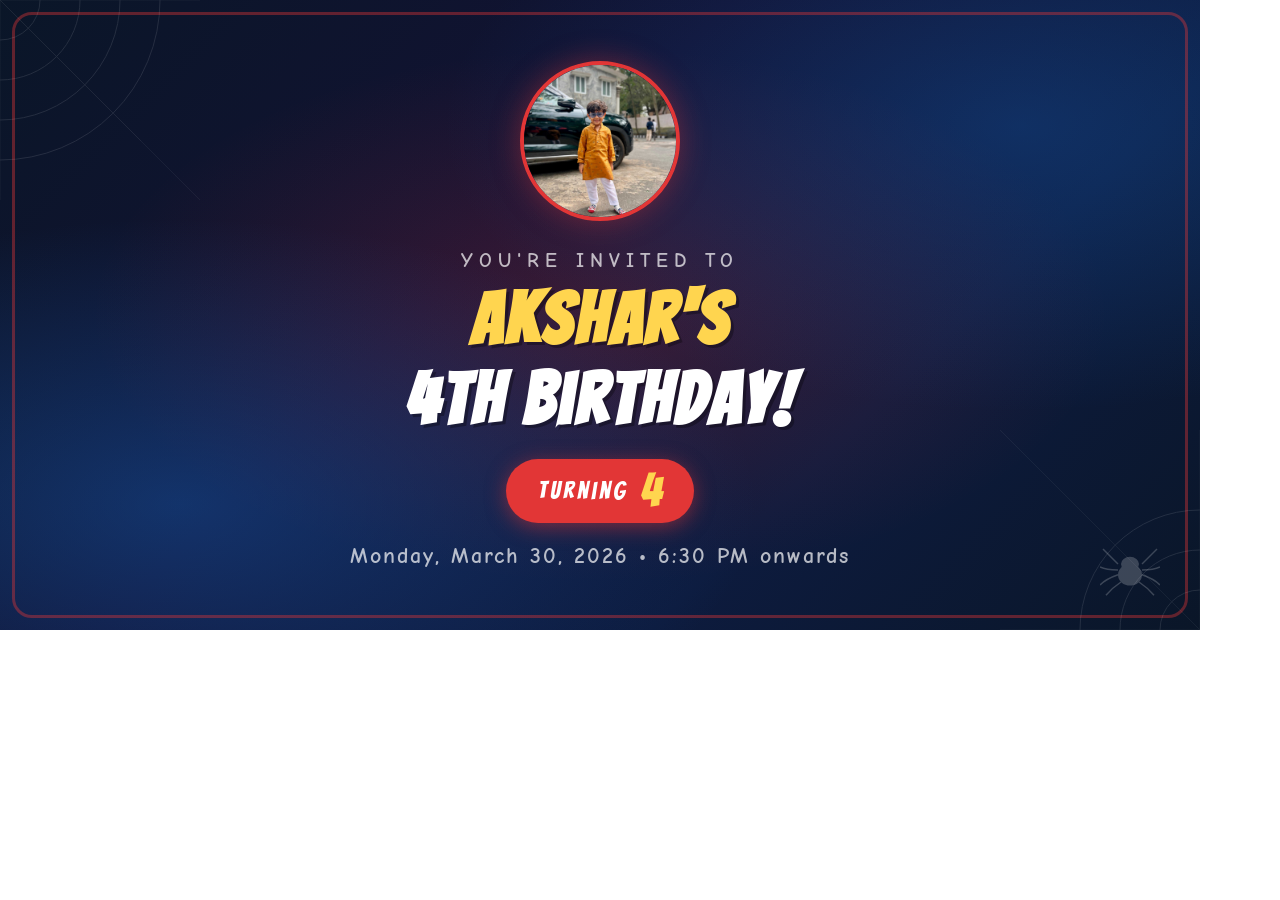
<file: generate-og-image.html>
<!DOCTYPE html>
<html>
<head>
  <meta charset="UTF-8">
  <link href="https://fonts.googleapis.com/css2?family=Bangers&family=Comic+Neue:wght@700&display=swap" rel="stylesheet">
  <style>
    * { margin: 0; padding: 0; box-sizing: border-box; }
    body {
      width: 1200px;
      height: 630px;
      overflow: hidden;
      font-family: 'Comic Neue', cursive;
    }
    .og-card {
      width: 1200px;
      height: 630px;
      background:
        radial-gradient(ellipse at 15% 80%, rgba(21, 101, 192, 0.4) 0%, transparent 40%),
        radial-gradient(ellipse at 85% 20%, rgba(21, 101, 192, 0.3) 0%, transparent 40%),
        radial-gradient(ellipse at 50% 50%, rgba(226, 54, 54, 0.2) 0%, transparent 60%),
        linear-gradient(135deg, #0a1628 0%, #121233 40%, #0d1b3e 70%, #0a1628 100%);
      display: flex;
      align-items: center;
      justify-content: center;
      position: relative;
      overflow: hidden;
    }
    .og-border {
      position: absolute;
      inset: 12px;
      border: 3px solid rgba(226, 54, 54, 0.4);
      border-radius: 20px;
    }
    .og-content {
      text-align: center;
      z-index: 2;
      padding: 40px;
    }
    .og-photo {
      width: 160px;
      height: 160px;
      border-radius: 50%;
      object-fit: cover;
      border: 4px solid #e23636;
      box-shadow: 0 0 30px rgba(226, 54, 54, 0.4);
      margin-bottom: 24px;
    }
    .og-pretitle {
      font-size: 20px;
      color: rgba(255,255,255,0.7);
      letter-spacing: 6px;
      margin-bottom: 8px;
      font-weight: 700;
    }
    .og-title {
      font-family: 'Bangers', cursive;
      font-size: 72px;
      color: white;
      line-height: 1.1;
      text-shadow: 3px 3px 0 rgba(0,0,0,0.3);
      letter-spacing: 3px;
    }
    .og-name {
      color: #ffd54f;
    }
    .og-badge {
      display: inline-flex;
      align-items: center;
      gap: 12px;
      background: #e23636;
      padding: 8px 32px;
      border-radius: 60px;
      margin: 20px 0;
      box-shadow: 0 4px 20px rgba(226, 54, 54, 0.5);
    }
    .og-badge-text {
      font-family: 'Bangers', cursive;
      font-size: 24px;
      color: white;
      letter-spacing: 3px;
    }
    .og-badge-num {
      font-family: 'Bangers', cursive;
      font-size: 48px;
      color: #ffd54f;
      line-height: 1;
    }
    .og-date {
      font-size: 22px;
      color: rgba(255,255,255,0.7);
      font-weight: 700;
      letter-spacing: 2px;
    }
    .og-spider {
      position: absolute;
      bottom: 30px;
      right: 40px;
      opacity: 0.2;
    }
    .og-web-tl, .og-web-br {
      position: absolute;
      width: 200px;
      height: 200px;
      opacity: 0.1;
    }
    .og-web-tl { top: 0; left: 0; }
    .og-web-br { bottom: 0; right: 0; transform: rotate(180deg); }
  </style>
</head>
<body>
  <div class="og-card">
    <div class="og-border"></div>

    <svg class="og-web-tl" viewBox="0 0 200 200">
      <circle cx="0" cy="0" r="40" fill="none" stroke="white" stroke-width="1"/>
      <circle cx="0" cy="0" r="80" fill="none" stroke="white" stroke-width="1"/>
      <circle cx="0" cy="0" r="120" fill="none" stroke="white" stroke-width="1"/>
      <circle cx="0" cy="0" r="160" fill="none" stroke="white" stroke-width="1"/>
      <line x1="0" y1="0" x2="200" y2="0" stroke="white" stroke-width="0.5"/>
      <line x1="0" y1="0" x2="200" y2="200" stroke="white" stroke-width="0.5"/>
      <line x1="0" y1="0" x2="0" y2="200" stroke="white" stroke-width="0.5"/>
      <line x1="0" y1="0" x2="141" y2="141" stroke="white" stroke-width="0.5"/>
    </svg>

    <svg class="og-web-br" viewBox="0 0 200 200">
      <circle cx="0" cy="0" r="40" fill="none" stroke="white" stroke-width="1"/>
      <circle cx="0" cy="0" r="80" fill="none" stroke="white" stroke-width="1"/>
      <circle cx="0" cy="0" r="120" fill="none" stroke="white" stroke-width="1"/>
      <line x1="0" y1="0" x2="200" y2="0" stroke="white" stroke-width="0.5"/>
      <line x1="0" y1="0" x2="200" y2="200" stroke="white" stroke-width="0.5"/>
      <line x1="0" y1="0" x2="0" y2="200" stroke="white" stroke-width="0.5"/>
    </svg>

    <div class="og-content">
      <img class="og-photo" src="images/akshar-kurta.jpg" alt="Akshar">
      <p class="og-pretitle">YOU'RE INVITED TO</p>
      <h1 class="og-title">
        <span class="og-name">Akshar's</span><br>
        4th Birthday!
      </h1>
      <div class="og-badge">
        <span class="og-badge-text">turning</span>
        <span class="og-badge-num">4</span>
      </div>
      <p class="og-date">Monday, March 30, 2026 &bull; 6:30 PM onwards</p>
    </div>

    <svg class="og-spider" viewBox="0 0 100 100" width="60" height="60">
      <ellipse cx="50" cy="40" rx="15" ry="12" fill="white"/>
      <ellipse cx="50" cy="58" rx="20" ry="18" fill="white"/>
      <path d="M30,40 Q15,25 5,15" stroke="white" stroke-width="2.5" fill="none"/>
      <path d="M70,40 Q85,25 95,15" stroke="white" stroke-width="2.5" fill="none"/>
      <path d="M30,50 Q10,50 0,45" stroke="white" stroke-width="2.5" fill="none"/>
      <path d="M70,50 Q90,50 100,45" stroke="white" stroke-width="2.5" fill="none"/>
      <path d="M30,58 Q10,65 0,75" stroke="white" stroke-width="2.5" fill="none"/>
      <path d="M70,58 Q90,65 100,75" stroke="white" stroke-width="2.5" fill="none"/>
      <path d="M35,70 Q20,80 10,92" stroke="white" stroke-width="2.5" fill="none"/>
      <path d="M65,70 Q80,80 90,92" stroke="white" stroke-width="2.5" fill="none"/>
    </svg>
  </div>
</body>
</html>
</file>
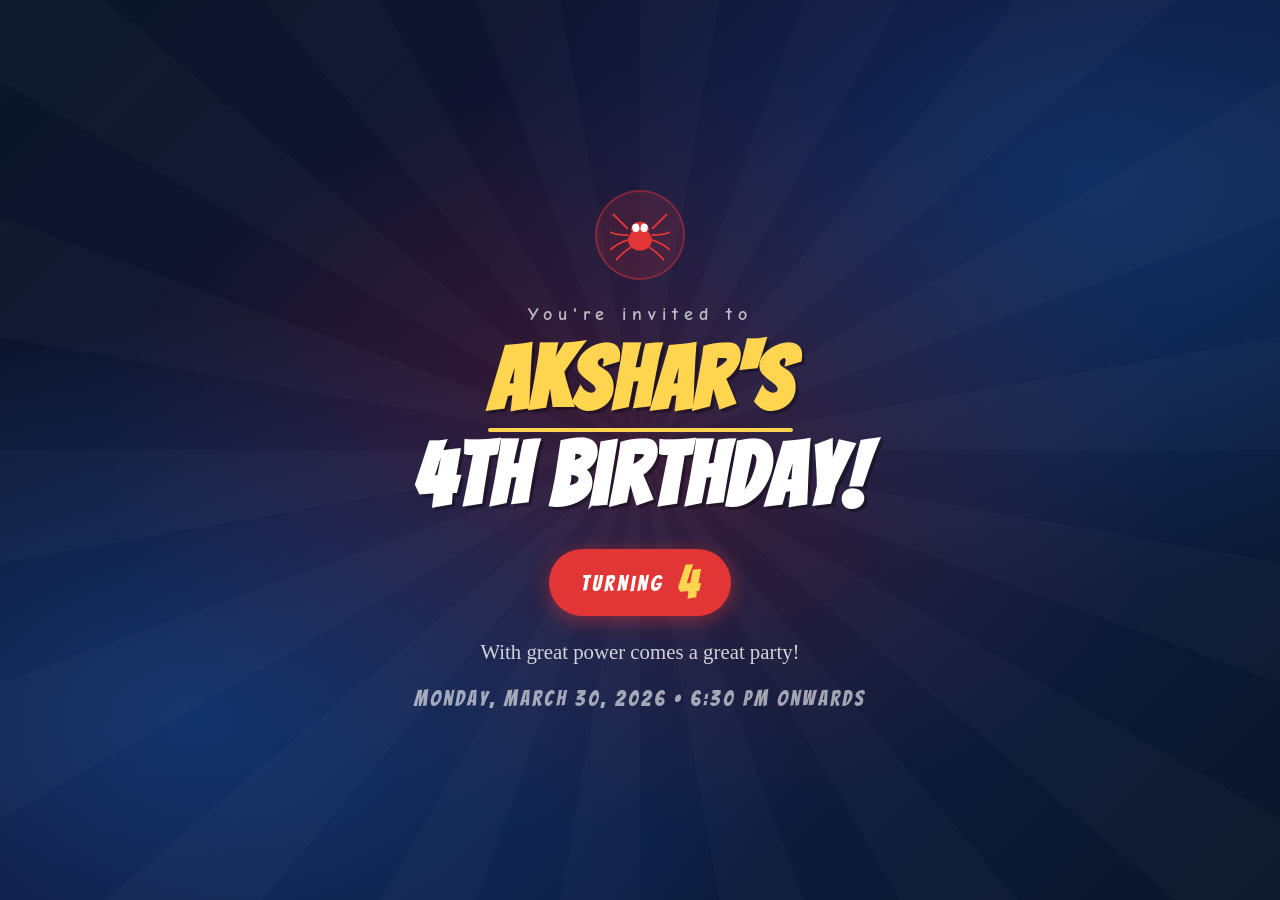
<file: og-screenshot.html>
<!DOCTYPE html>
<html lang="en">
<head>
  <meta charset="UTF-8">
  <meta name="viewport" content="width=device-width, initial-scale=1.0">
  <link rel="preconnect" href="https://fonts.googleapis.com">
  <link rel="preconnect" href="https://fonts.gstatic.com" crossorigin>
  <link href="https://fonts.googleapis.com/css2?family=Bangers&family=Comic+Neue:wght@400;700&family=Permanent+Marker&display=swap" rel="stylesheet">
  <style>
    * { margin: 0; padding: 0; box-sizing: border-box; }
    body {
      font-family: 'Comic Neue', cursive;
      overflow: hidden;
    }
    .hero {
      width: 100vw;
      height: 100vh;
      display: flex;
      align-items: center;
      justify-content: center;
      background:
        radial-gradient(ellipse at 15% 80%, rgba(21, 101, 192, 0.4) 0%, transparent 40%),
        radial-gradient(ellipse at 85% 20%, rgba(21, 101, 192, 0.3) 0%, transparent 40%),
        radial-gradient(ellipse at 50% 50%, rgba(226, 54, 54, 0.2) 0%, transparent 60%),
        linear-gradient(135deg, #0a1628 0%, #121233 40%, #0d1b3e 70%, #0a1628 100%);
      position: relative;
    }
    .hero::before {
      content: '';
      position: absolute;
      inset: 0;
      background: repeating-conic-gradient(
        rgba(255, 255, 255, 0.02) 0deg 10deg,
        transparent 10deg 20deg
      );
    }
    .content {
      text-align: center;
      position: relative;
      z-index: 2;
    }
    .spider-badge {
      margin: 0 auto 1.5rem;
      width: 90px;
      height: 90px;
      background: rgba(226, 54, 54, 0.15);
      border: 2px solid rgba(226, 54, 54, 0.4);
      border-radius: 50%;
      display: flex;
      align-items: center;
      justify-content: center;
    }
    .pre-title {
      font-size: 1.1rem;
      letter-spacing: 6px;
      color: rgba(255, 255, 255, 0.7);
      margin-bottom: 0.5rem;
      font-weight: 700;
    }
    .title {
      font-family: 'Bangers', cursive;
      font-size: clamp(2.8rem, 8vw, 5.5rem);
      color: white;
      line-height: 1.1;
      margin-bottom: 1.5rem;
      text-shadow: 3px 3px 0 rgba(0, 0, 0, 0.3);
      letter-spacing: 2px;
    }
    .name {
      color: #ffd54f;
      position: relative;
      display: inline-block;
    }
    .name::after {
      content: '';
      position: absolute;
      bottom: -4px;
      left: 0;
      width: 100%;
      height: 4px;
      background: #ffd54f;
      border-radius: 2px;
    }
    .badge {
      display: inline-flex;
      align-items: center;
      gap: 0.8rem;
      background: #e23636;
      padding: 0.6rem 2rem;
      border-radius: 60px;
      margin-bottom: 1.5rem;
      box-shadow: 0 4px 20px rgba(226, 54, 54, 0.5);
    }
    .badge-text {
      font-family: 'Bangers', cursive;
      font-size: 1.4rem;
      color: white;
      letter-spacing: 3px;
    }
    .badge-num {
      font-family: 'Bangers', cursive;
      font-size: 3rem;
      color: #ffd54f;
      line-height: 1;
    }
    .tagline {
      font-family: 'Permanent Marker', cursive;
      font-size: 1.3rem;
      color: rgba(255, 255, 255, 0.8);
      margin-bottom: 1.5rem;
    }
    .date {
      font-family: 'Bangers', cursive;
      font-size: 1.3rem;
      color: rgba(255, 255, 255, 0.6);
      letter-spacing: 3px;
    }
  </style>
</head>
<body>
  <div class="hero">
    <div class="content">
      <div class="spider-badge">
        <svg viewBox="0 0 100 100" width="60" height="60">
          <ellipse cx="50" cy="40" rx="15" ry="12" fill="#e23636"/>
          <ellipse cx="50" cy="58" rx="20" ry="18" fill="#e23636"/>
          <path d="M30,40 Q15,25 5,15" stroke="#e23636" stroke-width="3" fill="none"/>
          <path d="M70,40 Q85,25 95,15" stroke="#e23636" stroke-width="3" fill="none"/>
          <path d="M30,50 Q10,50 0,45" stroke="#e23636" stroke-width="3" fill="none"/>
          <path d="M70,50 Q90,50 100,45" stroke="#e23636" stroke-width="3" fill="none"/>
          <path d="M30,58 Q10,65 0,75" stroke="#e23636" stroke-width="3" fill="none"/>
          <path d="M70,58 Q90,65 100,75" stroke="#e23636" stroke-width="3" fill="none"/>
          <path d="M35,70 Q20,80 10,92" stroke="#e23636" stroke-width="3" fill="none"/>
          <path d="M65,70 Q80,80 90,92" stroke="#e23636" stroke-width="3" fill="none"/>
          <ellipse cx="43" cy="38" rx="6" ry="7" fill="white" transform="rotate(-10,43,38)"/>
          <ellipse cx="57" cy="38" rx="6" ry="7" fill="white" transform="rotate(10,57,38)"/>
        </svg>
      </div>
      <p class="pre-title">You're invited to</p>
      <h1 class="title">
        <span class="name">Akshar's</span><br>
        4th Birthday!
      </h1>
      <div class="badge">
        <span class="badge-text">turning</span>
        <span class="badge-num">4</span>
      </div>
      <p class="tagline">With great power comes a great party!</p>
      <p class="date">Monday, March 30, 2026 &bull; 6:30 PM onwards</p>
    </div>
  </div>
</body>
</html>
</file>
